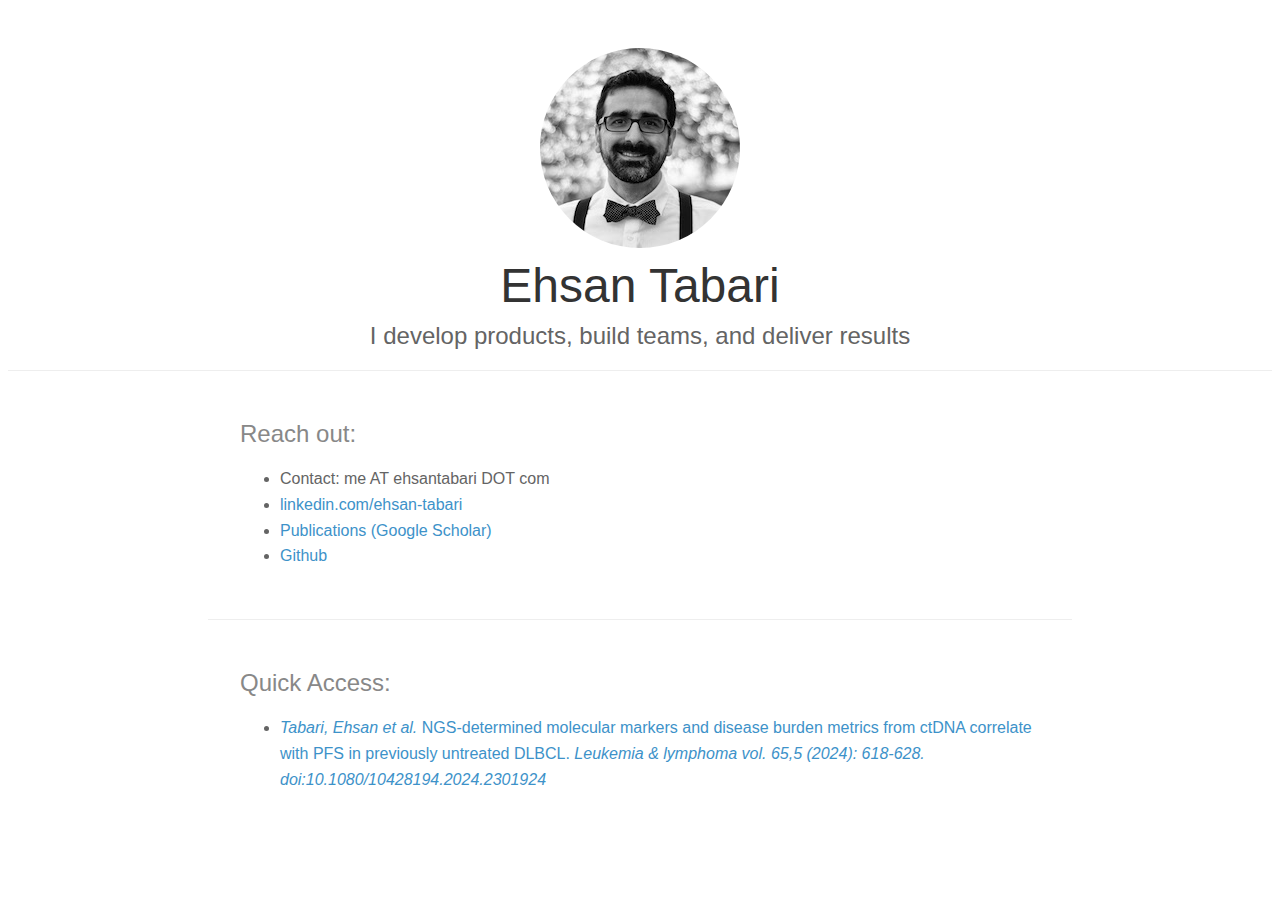
<file: index.html>
<!doctype html>
<html lang="en">

<head>
	<meta charset="utf-8">
	<meta name="viewport" content="width=device-width, initial-scale=1.0">
	<meta http-equiv="X-UA-Compatible" content="ie=edge">
	<!-- Favicons generated by https://favicon.io/ -->
	<link rel="apple-touch-icon" sizes="180x180" href="/apple-touch-icon.png">
	<link rel="icon" type="image/png" sizes="32x32" href="/favicon-32x32.png">
	<link rel="icon" type="image/png" sizes="16x16" href="/favicon-16x16.png">
	<link rel="manifest" href="/site.webmanifest">
	<!-- End Favicon -->
	<link rel="stylesheet" href="/css/pure-extract.css">
	<link rel="stylesheet" href="/css/extra.css">
	<title>Ehsan Tabari</title>
</head>

<body>
	<div id="layout">
		<div id="main">
			<div class="header">
				<div class="image-cropper">
					<img src="/img/ehsan200.png" alt="Ehsan Tabari">
				</div>
				<h1>Ehsan Tabari</h1>
				<h2>I develop products, build teams, and deliver results</h2>
			</div>

			<div class="content">
				<h2 class="content-subhead">Reach out:</h2>
				<ul>
					<li>
						Contact: me AT ehsantabari DOT com
					</li>
					<li>
						<a href="https://www.linkedin.com/in/ehsan-tabari">linkedin.com/ehsan-tabari</a>
					</li>
					<li>
						<a href="https://scholar.google.com/citations?user=-K9EdDkAAAAJ">Publications (Google
							Scholar)</a>
					</li>
					<li>
						<a href="https://www.github.com/etabari">Github</a>
					</li>

				</ul>
			</div>
			<div class="content" style="border-top: 1px solid #eee;">
				<h2 class="content-subhead">Quick Access:</h2>
				<ul>
					<li>
						<a href="/public/goya_paper/"><i>Tabari, Ehsan et al.</i> NGS-determined molecular markers and disease burden metrics from ctDNA correlate with PFS in previously untreated DLBCL. <i>Leukemia & lymphoma vol. 65,5 (2024): 618-628. doi:10.1080/10428194.2024.2301924</i>
						</a>
					</li>
				</ul>
			</div>
</body>

</html>
</file>
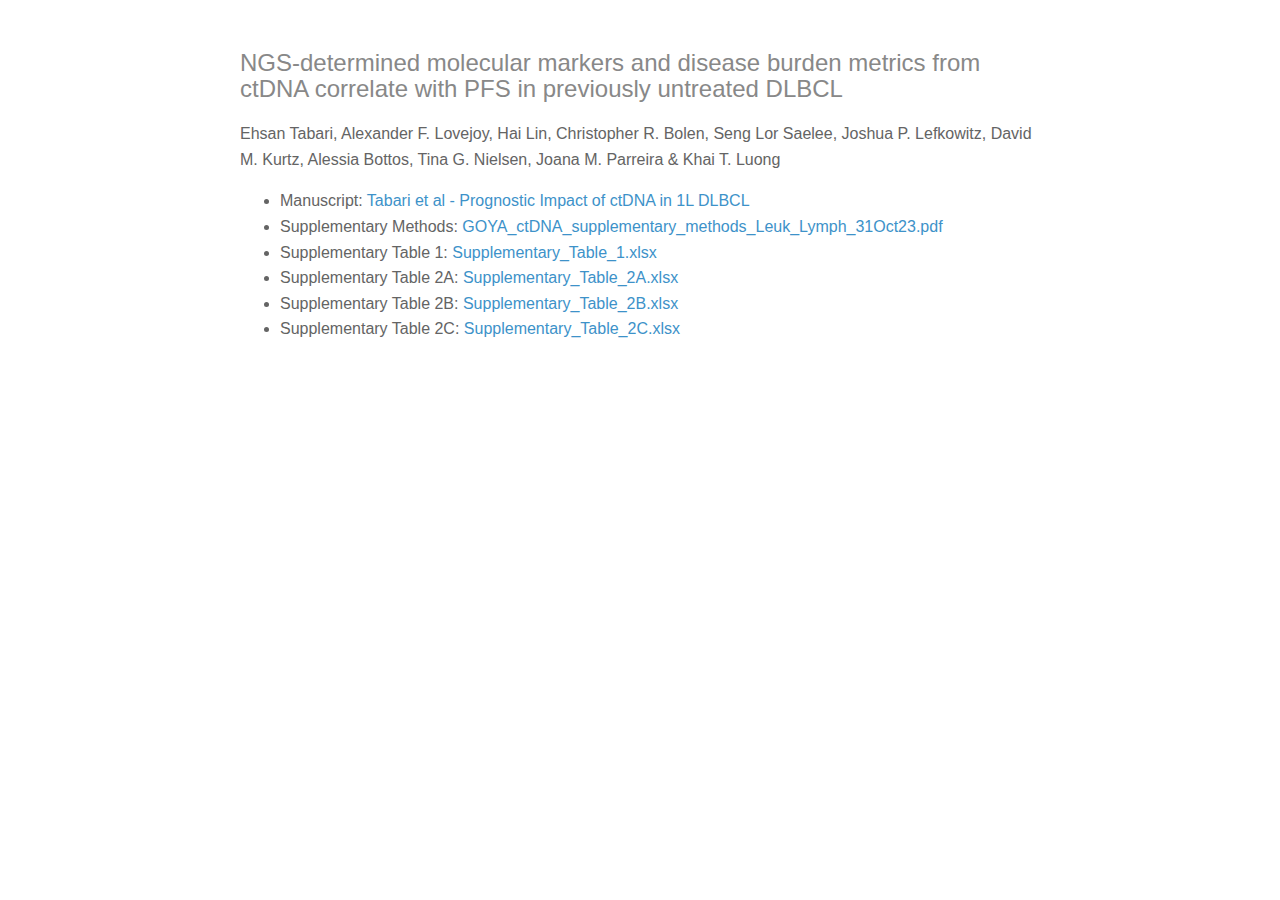
<file: public/goya_paper/index.html>
<!doctype html>
<html lang="en">

<head>
	<meta charset="utf-8">
	<meta name="viewport" content="width=device-width, initial-scale=1.0">
	<meta http-equiv="X-UA-Compatible" content="ie=edge">
	<!-- Favicons generated by https://favicon.io/ -->
	<link rel="apple-touch-icon" sizes="180x180" href="/apple-touch-icon.png">
	<link rel="icon" type="image/png" sizes="32x32" href="/favicon-32x32.png">
	<link rel="icon" type="image/png" sizes="16x16" href="/favicon-16x16.png">
	<link rel="manifest" href="/site.webmanifest">
	<!-- End Favicon -->
	<link rel="stylesheet" href="/css/pure-extract.css">
	<link rel="stylesheet" href="/css/extra.css">
	<title>Ehsan Tabari</title>
</head>

<body>
	<div id="layout">
		<div id="main">
			<div class="content">
        <h2 class="content-subhead">NGS-determined molecular markers and disease burden metrics from ctDNA correlate with PFS in previously untreated DLBCL</h2>
        <p>Ehsan Tabari, Alexander F. Lovejoy, Hai Lin, Christopher R. Bolen, Seng Lor Saelee, Joshua P. Lefkowitz, David M. Kurtz, Alessia Bottos, Tina G. Nielsen, Joana M. Parreira & Khai T. Luong</p>
        <ul>
					<li>Manuscript: <a href="Tabari et al - Prognostic Impact of ctDNA in 1L DLBCL.pdf">Tabari et al - Prognostic Impact of ctDNA in 1L DLBCL</a>
          </li>
          <li>Supplementary Methods: <a href="GOYA_ctDNA_supplementary_methods_Leuk_Lymph_31Oct23.pdf">GOYA_ctDNA_supplementary_methods_Leuk_Lymph_31Oct23.pdf</a>
          </li>
          <li>Supplementary Table 1: <a href="Supplementary_Table_1.xlsx">Supplementary_Table_1.xlsx</a>
          </li>
          <li>Supplementary Table 2A: <a href="Supplementary_Table_2A.xlsx">Supplementary_Table_2A.xlsx</a>
          </li>
          <li>Supplementary Table 2B: <a href="Supplementary_Table_2B.xlsx">Supplementary_Table_2B.xlsx</a>
          </li>
          <li>Supplementary Table 2C: <a href="Supplementary_Table_2C.xlsx">Supplementary_Table_2C.xlsx</a>
          </li>

        </ul>
      </div>
    </div>
  </div>
</body>
</file>
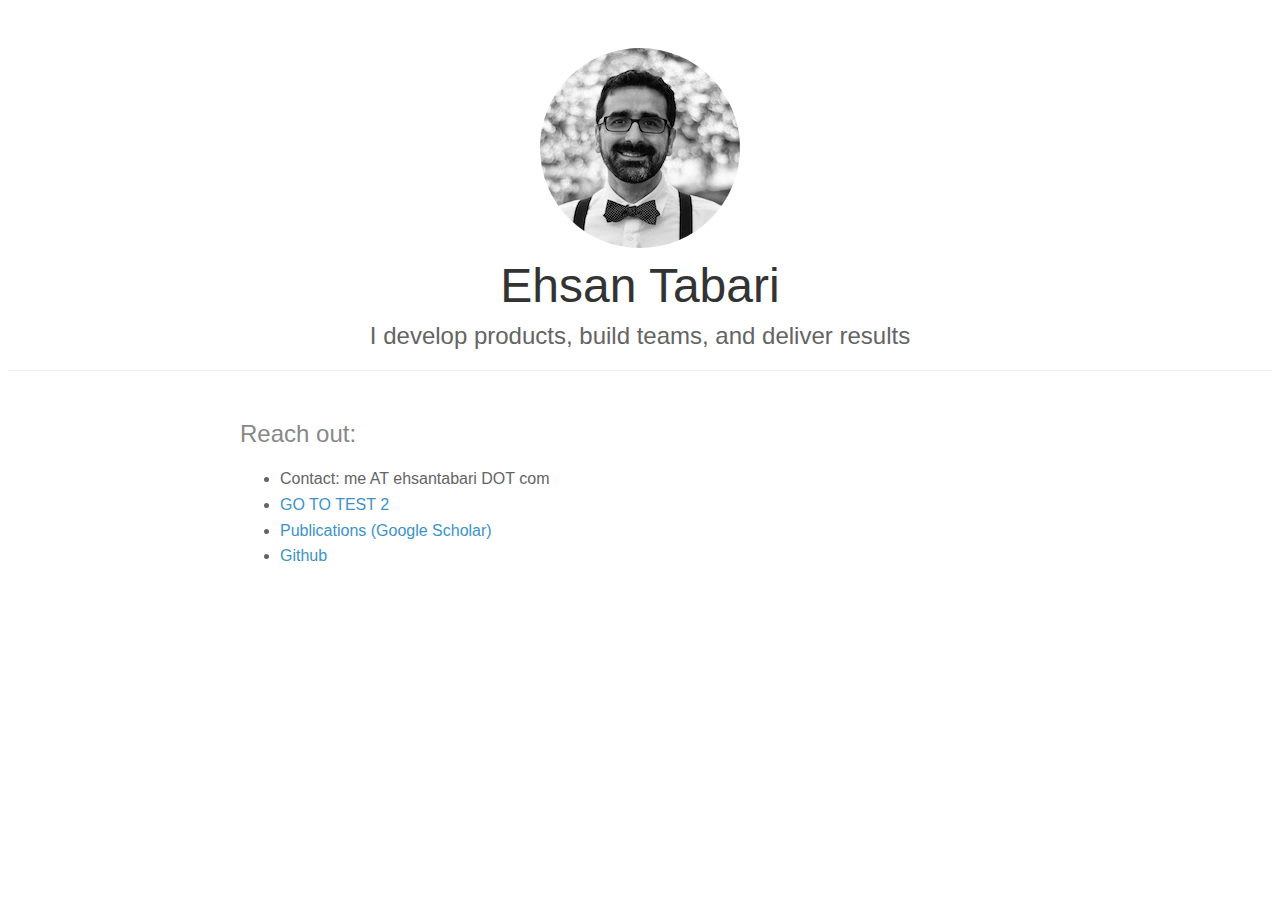
<file: test_1.html>
<!doctype html>
<html lang="en">

<head>
	<meta charset="utf-8">
	<meta name="viewport" content="width=device-width, initial-scale=1.0">
	<meta http-equiv="X-UA-Compatible" content="ie=edge">
	<!-- Favicons generated by https://favicon.io/ -->
	<link rel="apple-touch-icon" sizes="180x180" href="/apple-touch-icon.png">
	<link rel="icon" type="image/png" sizes="32x32" href="/favicon-32x32.png">
	<link rel="icon" type="image/png" sizes="16x16" href="/favicon-16x16.png">
	<link rel="manifest" href="/site.webmanifest">
	<!-- End Favicon -->
	<link rel="stylesheet" href="/css/pure-extract.css">
	<link rel="stylesheet" href="/css/extra.css">
	<title>Ehsan Tabari</title>
</head>

<body>
	<div id="layout">
		<div id="main">
			<div class="header">
				<div class="image-cropper">
					<img src="/img/ehsan200.png" alt="Ehsan Tabari">
				</div>
				<h1>Ehsan Tabari</h1>
				<h2>I develop products, build teams, and deliver results</h2>
			</div>

			<div class="content">
				<h2 class="content-subhead">Reach out:</h2>
				<ul>
					<li>
						Contact: me AT ehsantabari DOT com
					</li>
					<li>
						<a href="test_2.html">GO TO TEST 2</a>
					</li>
					<li>
						<a href="https://scholar.google.com/citations?user=-K9EdDkAAAAJ">Publications (Google
							Scholar)</a>
					</li>
					<li>
						<a href="https://www.github.com/etabari">Github</a>
					</li>

				</ul>
			</div>
</body>

</html>
</file>
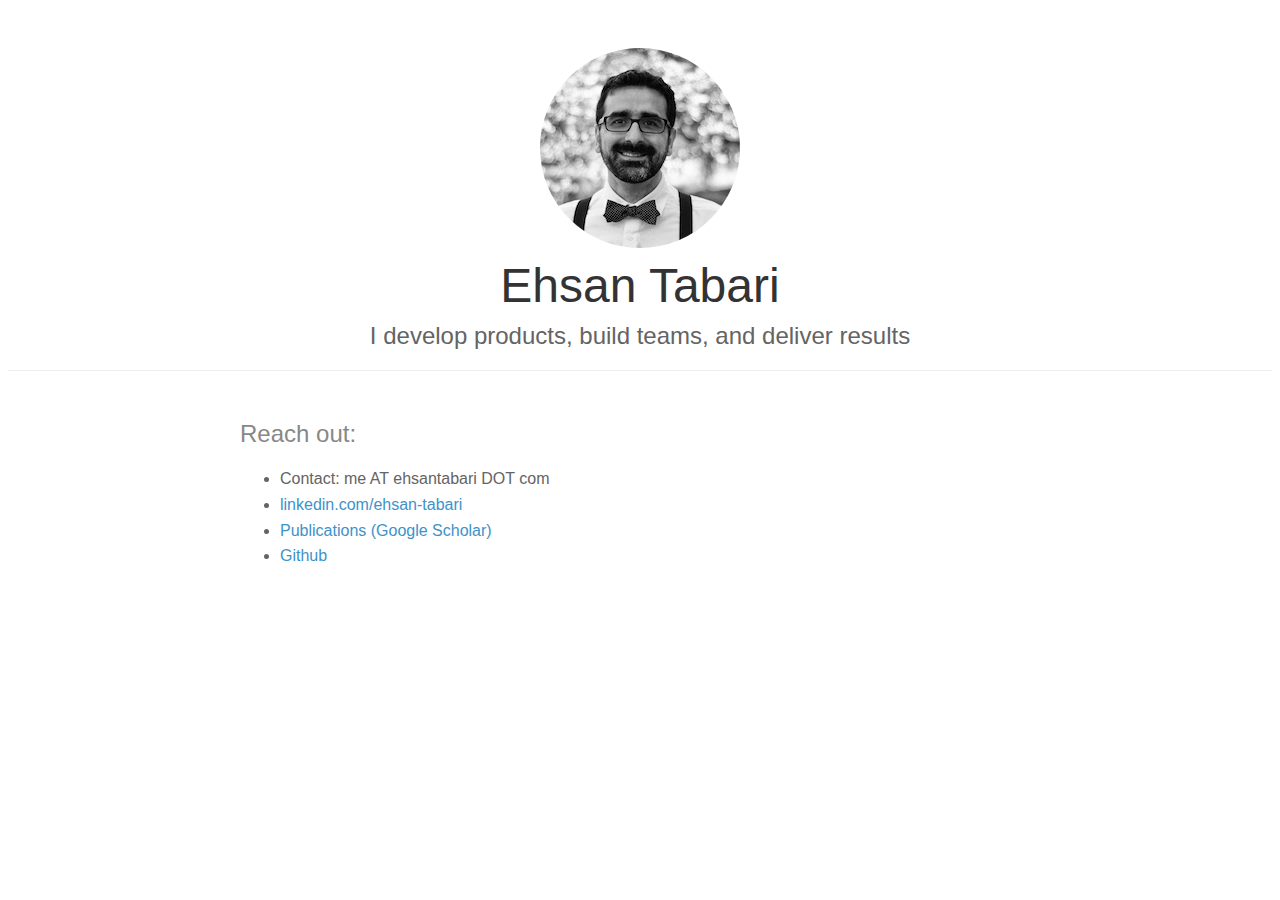
<file: test_2.html>
<!doctype html>
<html lang="en">

<head>
	<meta charset="utf-8">
	<meta name="viewport" content="width=device-width, initial-scale=1.0">
	<meta http-equiv="X-UA-Compatible" content="ie=edge">
	<!-- Favicons generated by https://favicon.io/ -->
	<link rel="apple-touch-icon" sizes="180x180" href="/apple-touch-icon.png">
	<link rel="icon" type="image/png" sizes="32x32" href="/favicon-32x32.png">
	<link rel="icon" type="image/png" sizes="16x16" href="/favicon-16x16.png">
	<link rel="manifest" href="/site.webmanifest">
	<!-- End Favicon -->
	<link rel="stylesheet" href="/css/pure-extract.css">
	<link rel="stylesheet" href="/css/extra.css">
	<title>Ehsan Tabari</title>
</head>

<body>
	<div id="layout">
		<div id="main">
			<div class="header">
				<div class="image-cropper">
					<img src="/img/ehsan200.png" alt="Ehsan Tabari">
				</div>
				<h1>Ehsan Tabari</h1>
				<h2>I develop products, build teams, and deliver results</h2>
			</div>

			<div class="content">
				<h2 class="content-subhead">Reach out:</h2>
				<ul>
					<li>
						Contact: me AT ehsantabari DOT com
					</li>
					<li>
						<a href="https://www.linkedin.com/in/ehsan-tabari">linkedin.com/ehsan-tabari</a>
					</li>
					<li>
						<a href="https://scholar.google.com/citations?user=-K9EdDkAAAAJ">Publications (Google
							Scholar)</a>
					</li>
					<li>
						<a href="https://www.github.com/etabari">Github</a>
					</li>

				</ul>
			</div>
</body>

</html>
</file>
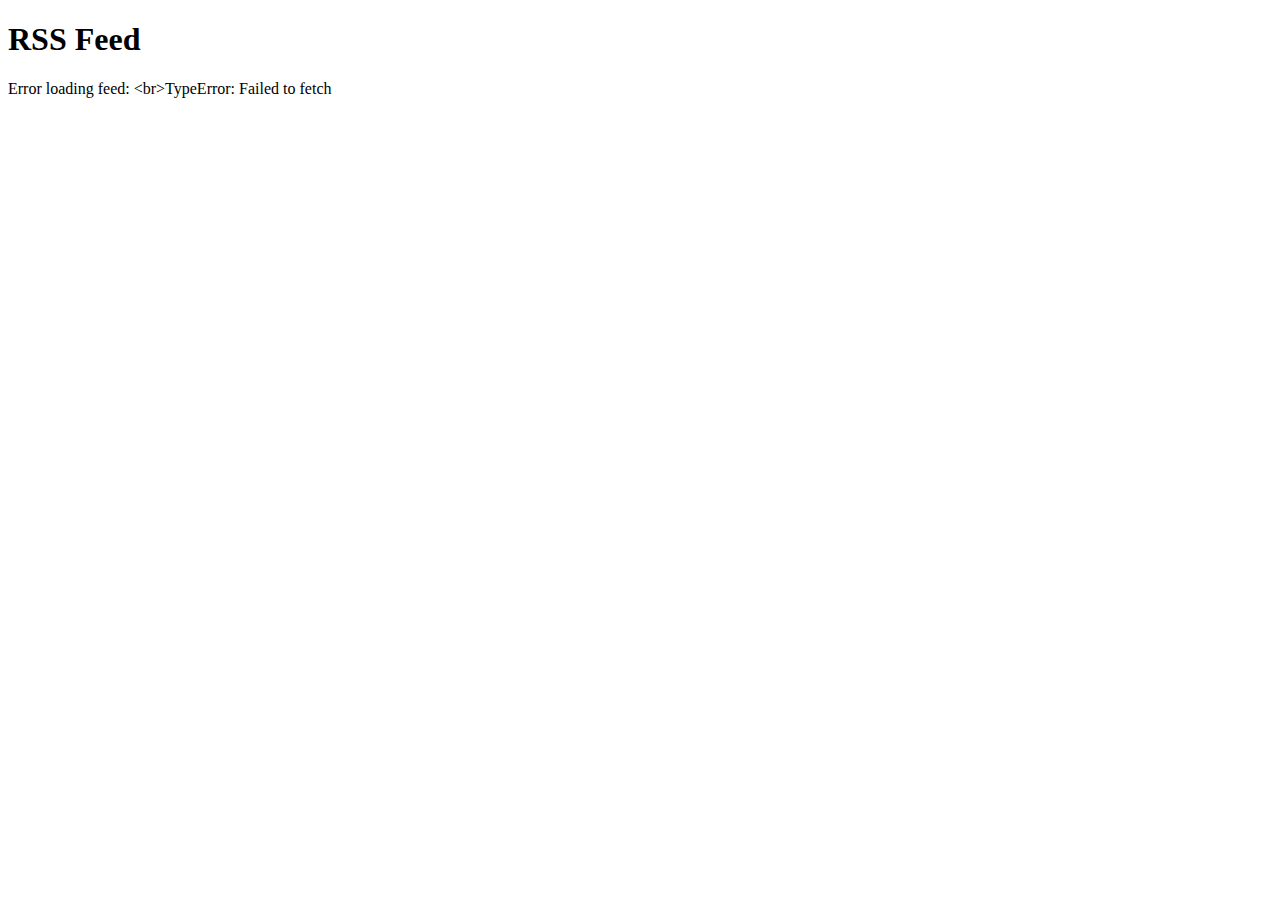
<file: js/gwrss.html>
<!DOCTYPE html>
<html>
<head>
    <title>RSS Feed Loader</title>
</head>
<body>
    <h1>RSS Feed</h1>
    <div id="rss-feed">
        Loading feed...
    </div>

    <script>
        fetch('https://www.genomeweb.com/section/rss/news')
            .then(response => {
                if (!response.ok) {
                    throw new Error('Network response was not ok');
                }
                return response.text();
            })
            .then(data => {
                // This is where you would process the RSS XML data
                // For now, we'll just display it
                document.getElementById('rss-feed').textContent = data;
            })
            .catch(error => {
                console.error('There has been a problem with your fetch operation:', error);
                document.getElementById('rss-feed').textContent = 'Error loading feed: <br>' + error;
            });
    </script>
</body>
</html>
</file>
<file: css/pure-extract.css>
html {
    line-height: 1.15;
    font-family: sans-serif;
}
body {
    color: rgb(100, 100, 100);
}

.header {
    margin: 0;
    color: #333;
    text-align: center;
    padding: 2.5em 2em 0;
    border-bottom: 1px solid #eee;
}

.header h1 {
    margin: 0.2em 0;
    font-size: 3em;
    font-weight: 300;
}

.header h2 {
    font-weight: 300;
    color: rgb(100, 100, 100);
    padding: 0;
    margin-top: 0;
}

.content {
    margin: 0 auto;
    padding: 0 2em;
    max-width: 800px;
    margin-bottom: 50px;
    line-height: 1.6em;
}

.content-subhead {
    margin: 50px 0 20px 0;
    font-weight: 300;
    color: #888;
}

.content a {
    text-decoration: none;
    color: rgb(61, 146, 201);
}

.content a:hover, a:focus {
    text-decoration: underline;
}
</file>
<file: css/extra.css>
.image-cropper {
    width: 200px;
    height: 200px;
    position: relative;
    overflow: hidden;
    border-radius: 50%;
    margin-left: auto;
    margin-right: auto;
    /* menu width is 150px*/
    /* background-color: rgb(226, 211, 211); */
    /* color: cadetblue; */
    /* border-width: 2px; */
    /* border: cornflowerblue; */
}
.profile-pic {
  display: inline;
  height: 100%;
  margin-left: -25%; /*centers the image */
  width: auto;

}
</file>
